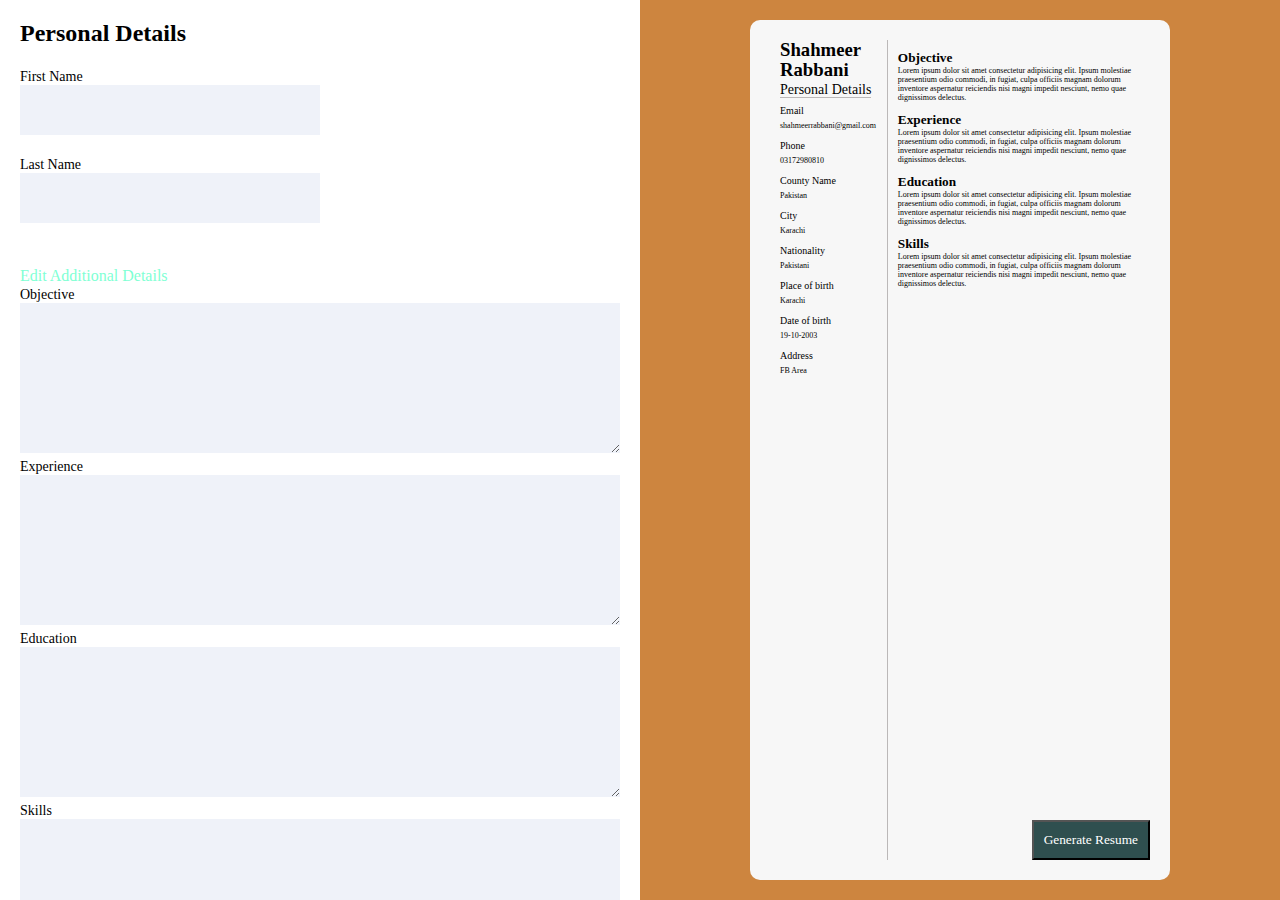
<file: index.html>
<!DOCTYPE html>
<html lang="en">
<head>
    <meta charset="UTF-8">
    <meta name="viewport" content="width=device-width, initial-scale=1.0">
    <link rel="stylesheet" href="style.css">
    <title>Resume Generator</title>
</head>
<body>
    <div class="container">
        <div class="detail">
            <h2>Personal Details</h2>
            <div class="personal_detail" id="personal_detail">
                <span class="input_field">
                    <label for="" class="label">First Name</label><br/>
                    <input type="text" oninput="changeName()" id="f_name">
                </span>
                <span class="input_field">
                    <label for="" class="label">Last Name</label><br/>
                    <input type="text" oninput="changeName()" id="l_name">
                </span>
                <span class="input_field">
                    <label for="" class="label">Email</label><br/>
                    <input type="text" oninput="changeName()" id="email">
                </span>
                <span class="input_field">
                    <label for="" class="label" >Phone</label><br/>
                    <input type="number" oninput="changeName()" id="phone">
                </span>
                <span class="input_field">
                    <label for="" class="label" >Country Name</label><br/>
                    <input type="text" oninput="changeName()" id="country">
                </span>
                <span class="input_field">
                    <label for="" class="label" >City</label><br/>
                    <input type="text" oninput="changeName()" id="city">
                </span>
                <span class="input_field">
                    <label for="" class="label" >Address</label><br/>
                    <input type="text" oninput="changeName()" id="address">
                </span>
                <span class="input_field">
                    <label for="" class="label" >Nationality</label><br/>
                    <input type="text" oninput="changeName()" id="nation">
                </span>
                <span class="input_field">
                    <label for="" class="label" >Place of Birth</label><br/>
                    <input type="text" oninput="changeName()" id="pob">
                </span>
                <span class="input_field">
                    <label for="" class="label" >Date of Birth</label><br/>
                    <input type="date" oninput="changeName()" id="dob">
                </span>
                
            </div>
            <p id="hide_btn"><span id="toggle_btn">Edit</span> Additional Details</p>

            <div class="summary_inputs">
                <label for="">Objective</label><br>
                <textarea name="" id="objective" oninput="changeName()"></textarea>
            </div>
            <div class="summary_inputs">
                <label for="">Experience</label><br>
                <textarea name="" id="experience" oninput="changeName()"></textarea>
            </div>
            <div class="summary_inputs">
                <label for="">Education</label><br>
                <textarea name="" id="education" oninput="changeName()"></textarea>
            </div>
            <div class="summary_inputs">
                <label for="">Skills</label><br>
                <textarea name="" id="skills" oninput="changeName()"></textarea>
            </div>
        </div>



        <div class="resume_display">
            
            <div class="display_cv">

                <div class="generate">
                    <button >Generate Resume</button>
                </div>

                <div class="personal_info_section">
                    <h3 style="line-height: 20px !important;" id="name">Shahmeer Rabbani</h3>
                    <p style="font-size: 14px; border-bottom: 1px solid #bbb8b8; display: inline;">Personal Details</p>

                    <div class="sections">
                        <label for="" style="font-size: 10px;">Email</label>
                        <span style="font-size: 8px;" id="email_value">shahmeerrabbani@gmail.com</span>
                    </div>
                    <div class="sections">
                        <label for="" style="font-size: 10px;">Phone</label>
                        <span style="font-size: 8px;" id="phone_value">03172980810</span>
                    </div>
                    <div class="sections">
                        <label for="" style="font-size: 10px;">County Name</label>
                        <span style="font-size: 8px;" id="country_value">Pakistan</span>
                    </div>
                    <div class="sections">
                        <label for="" style="font-size: 10px;">City</label>
                        <span style="font-size: 8px;" id="city_value">Karachi</span>
                    </div>
                    <div class="sections">
                        <label for="" style="font-size: 10px;">Nationality</label>
                        <span style="font-size: 8px;" id="nation_value">Pakistani</span>
                    </div>
                    <div class="sections">
                        <label for="" style="font-size: 10px;">Place of birth</label>
                        <span style="font-size: 8px;" id="pob_value">Karachi</span>
                    </div>
                    <div class="sections">
                        <label for="" style="font-size: 10px;">Date of birth</label>
                        <span style="font-size: 8px;" id="dob_value">19-10-2003</span>
                    </div>
                    <div class="sections">
                        <label for="" style="font-size: 10px;">Address</label>
                        <span style="font-size: 8px;" id="address_value">FB Area</span>
                    </div>
                </div>



                <div class="summary_section">
                    <div class="summary_headings">
                        <h5>Objective</h5>
                        <p style="font-size: 8px; width: 100%; text-wrap: wrap; display: flex; flex-wrap: wrap;" id="objective_value">Lorem ipsum dolor sit amet consectetur adipisicing elit. Ipsum molestiae praesentium odio commodi, in fugiat, culpa officiis magnam dolorum inventore aspernatur reiciendis nisi magni impedit nesciunt, nemo quae dignissimos delectus.</p>
                    </div>
                    <div class="summary_headings">
                        <h5>Experience</h5>
                        <p style="font-size: 8px; width: 100%;" id="experience_value">Lorem ipsum dolor sit amet consectetur adipisicing elit. Ipsum molestiae praesentium odio commodi, in fugiat, culpa officiis magnam dolorum inventore aspernatur reiciendis nisi magni impedit nesciunt, nemo quae dignissimos delectus.</p>
                    </div>
                    <div class="summary_headings">
                        <h5>Education</h5>
                        <p style="font-size: 8px; width: 100%;" id="education_value">Lorem ipsum dolor sit amet consectetur adipisicing elit. Ipsum molestiae praesentium odio commodi, in fugiat, culpa officiis magnam dolorum inventore aspernatur reiciendis nisi magni impedit nesciunt, nemo quae dignissimos delectus.</p>
                    </div>
                    <div class="summary_headings">
                        <h5>Skills</h5>
                        <p style="font-size: 8px; width: 100%;" id="skills_value">Lorem ipsum dolor sit amet consectetur adipisicing elit. Ipsum molestiae praesentium odio commodi, in fugiat, culpa officiis magnam dolorum inventore aspernatur reiciendis nisi magni impedit nesciunt, nemo quae dignissimos delectus.</p>
                    </div>
                </div>
            </div>
        </div>
    </div>

    <script src="./App.js"></script>
</body>
</html>
</file>
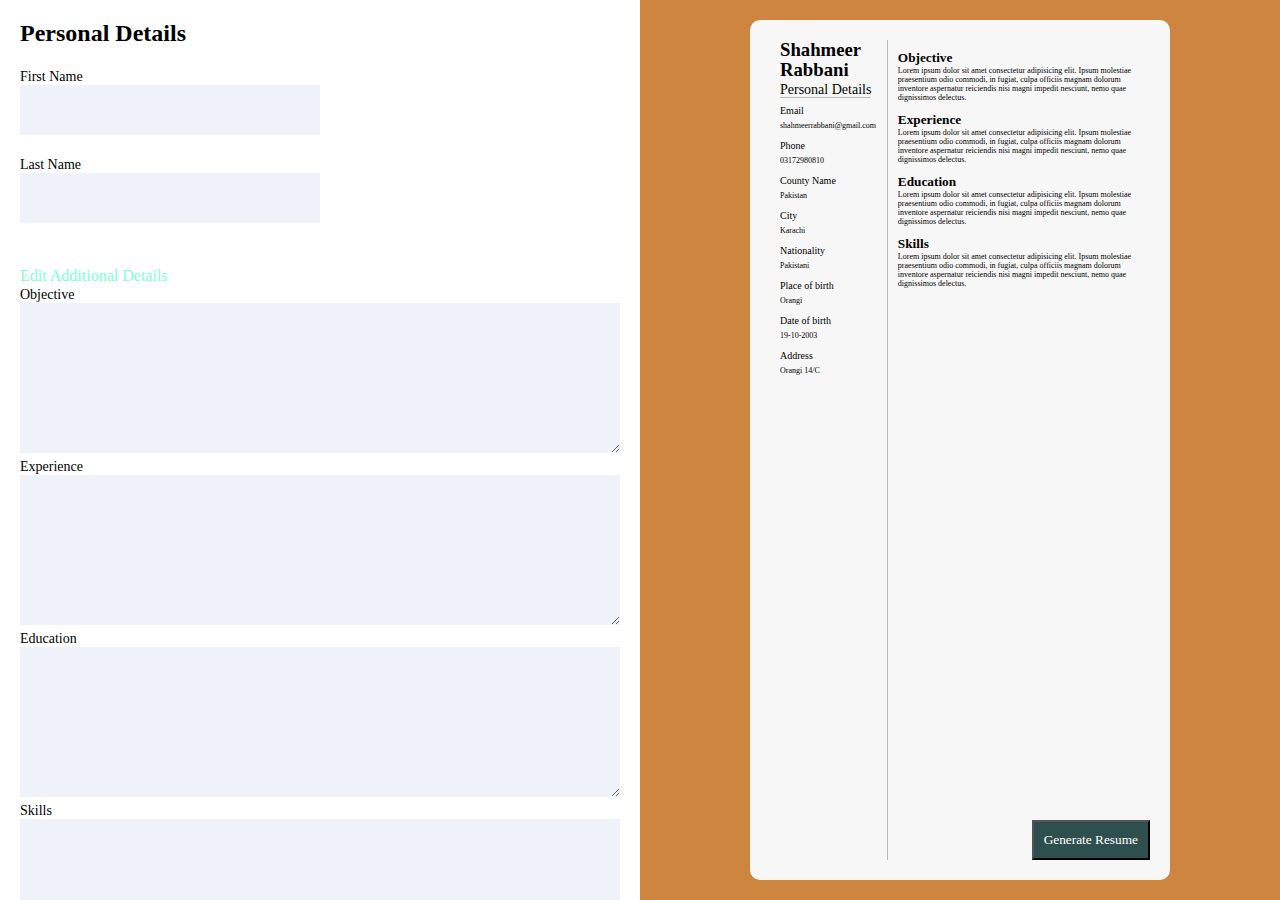
<file: ìndex.html>
<!DOCTYPE html>
<html lang="en">
<head>
    <meta charset="UTF-8">
    <meta name="viewport" content="width=device-width, initial-scale=1.0">
    <link rel="stylesheet" href="style.css">
    <title>Resume Generator</title>
</head>
<body>
    <div class="container">
        <div class="detail">
            <h2>Personal Details</h2>
            <div class="personal_detail" id="personal_detail">
                <span class="input_field">
                    <label for="" class="label">First Name</label><br/>
                    <input type="text" oninput="changeName()" id="f_name">
                </span>
                <span class="input_field">
                    <label for="" class="label">Last Name</label><br/>
                    <input type="text" oninput="changeName()" id="l_name">
                </span>
                <span class="input_field">
                    <label for="" class="label">Email</label><br/>
                    <input type="text" oninput="changeName()" id="email">
                </span>
                <span class="input_field">
                    <label for="" class="label" >Phone</label><br/>
                    <input type="number" oninput="changeName()" id="phone">
                </span>
                <span class="input_field">
                    <label for="" class="label" >Country Name</label><br/>
                    <input type="text" oninput="changeName()" id="country">
                </span>
                <span class="input_field">
                    <label for="" class="label" >City</label><br/>
                    <input type="text" oninput="changeName()" id="city">
                </span>
                <span class="input_field">
                    <label for="" class="label" >Address</label><br/>
                    <input type="text" oninput="changeName()" id="address">
                </span>
                <span class="input_field">
                    <label for="" class="label" >Nationality</label><br/>
                    <input type="text" oninput="changeName()" id="nation">
                </span>
                <span class="input_field">
                    <label for="" class="label" >Place of Birth</label><br/>
                    <input type="text" oninput="changeName()" id="pob">
                </span>
                <span class="input_field">
                    <label for="" class="label" >Date of Birth</label><br/>
                    <input type="date" oninput="changeName()" id="dob">
                </span>
                
            </div>
            <p id="hide_btn"><span id="toggle_btn">Edit</span> Additional Details</p>

            <div class="summary_inputs">
                <label for="">Objective</label><br>
                <textarea name="" id="objective" oninput="changeName()"></textarea>
            </div>
            <div class="summary_inputs">
                <label for="">Experience</label><br>
                <textarea name="" id="experience" oninput="changeName()"></textarea>
            </div>
            <div class="summary_inputs">
                <label for="">Education</label><br>
                <textarea name="" id="education" oninput="changeName()"></textarea>
            </div>
            <div class="summary_inputs">
                <label for="">Skills</label><br>
                <textarea name="" id="skills" oninput="changeName()"></textarea>
            </div>
        </div>



        <div class="resume_display">
            
            <div class="display_cv">

                <div class="generate">
                    <button >Generate Resume</button>
                </div>

                <div class="personal_info_section">
                    <h3 style="line-height: 20px !important;" id="name">Shahmeer Rabbani</h3>
                    <p style="font-size: 14px; border-bottom: 1px solid #bbb8b8; display: inline;">Personal Details</p>

                    <div class="sections">
                        <label for="" style="font-size: 10px;">Email</label>
                        <span style="font-size: 8px;" id="email_value">shahmeerrabbani@gmail.com</span>
                    </div>
                    <div class="sections">
                        <label for="" style="font-size: 10px;">Phone</label>
                        <span style="font-size: 8px;" id="phone_value">03172980810</span>
                    </div>
                    <div class="sections">
                        <label for="" style="font-size: 10px;">County Name</label>
                        <span style="font-size: 8px;" id="country_value">Pakistan</span>
                    </div>
                    <div class="sections">
                        <label for="" style="font-size: 10px;">City</label>
                        <span style="font-size: 8px;" id="city_value">Karachi</span>
                    </div>
                    <div class="sections">
                        <label for="" style="font-size: 10px;">Nationality</label>
                        <span style="font-size: 8px;" id="nation_value">Pakistani</span>
                    </div>
                    <div class="sections">
                        <label for="" style="font-size: 10px;">Place of birth</label>
                        <span style="font-size: 8px;" id="pob_value">Orangi</span>
                    </div>
                    <div class="sections">
                        <label for="" style="font-size: 10px;">Date of birth</label>
                        <span style="font-size: 8px;" id="dob_value">19-10-2003</span>
                    </div>
                    <div class="sections">
                        <label for="" style="font-size: 10px;">Address</label>
                        <span style="font-size: 8px;" id="address_value">Orangi 14/C</span>
                    </div>
                </div>



                <div class="summary_section">
                    <div class="summary_headings">
                        <h5>Objective</h5>
                        <p style="font-size: 8px; width: 100%; text-wrap: wrap; display: flex; flex-wrap: wrap;" id="objective_value">Lorem ipsum dolor sit amet consectetur adipisicing elit. Ipsum molestiae praesentium odio commodi, in fugiat, culpa officiis magnam dolorum inventore aspernatur reiciendis nisi magni impedit nesciunt, nemo quae dignissimos delectus.</p>
                    </div>
                    <div class="summary_headings">
                        <h5>Experience</h5>
                        <p style="font-size: 8px; width: 100%;" id="experience_value">Lorem ipsum dolor sit amet consectetur adipisicing elit. Ipsum molestiae praesentium odio commodi, in fugiat, culpa officiis magnam dolorum inventore aspernatur reiciendis nisi magni impedit nesciunt, nemo quae dignissimos delectus.</p>
                    </div>
                    <div class="summary_headings">
                        <h5>Education</h5>
                        <p style="font-size: 8px; width: 100%;" id="education_value">Lorem ipsum dolor sit amet consectetur adipisicing elit. Ipsum molestiae praesentium odio commodi, in fugiat, culpa officiis magnam dolorum inventore aspernatur reiciendis nisi magni impedit nesciunt, nemo quae dignissimos delectus.</p>
                    </div>
                    <div class="summary_headings">
                        <h5>Skills</h5>
                        <p style="font-size: 8px; width: 100%;" id="skills_value">Lorem ipsum dolor sit amet consectetur adipisicing elit. Ipsum molestiae praesentium odio commodi, in fugiat, culpa officiis magnam dolorum inventore aspernatur reiciendis nisi magni impedit nesciunt, nemo quae dignissimos delectus.</p>
                    </div>
                </div>
            </div>
        </div>
    </div>

    <script src="./App.js"></script>
</body>
</html>
</file>
<file: style.css>
*{
    padding: 0;
    margin: 0;
    box-sizing: border-box;
    font-family: Poppins;
}

.container{
    height: 100vh;
    width: 100vw;
    display: flex;
}

.detail{
    flex: 1;
    padding: 20px;
    overflow: auto;
}

.detail::-webkit-scrollbar{
    display: none;
}

.personal_detail{
    display: flex;
    flex-wrap: wrap;
    gap: 20px;
    margin-top: 20px;
    height: 180px;
    overflow: hidden;
}

label{
    font-size: 14px;
}

.input_field input{
    height: 50px;
    width: 300px;
    background-color: #EFF2F9;
    border: none;
    padding-left: 10px;
    outline: none;
    position: relative;
}

#hide_btn{
    color: aquamarine;
    margin-top: 20px;
    cursor: pointer;
}


.resume_display{
    flex: 1;
    background-color: peru;
    padding: 20px;
    display: flex;
    justify-content: center;
    align-items: center;
}

.generate{
    position: absolute;
    bottom: 20px;
    z-index: 999;
    right: 20px;
}

.generate button{
    padding: 10px;
    background-color: darkslategray;
    color: white;
    cursor: pointer;
}

.display_cv{
    height: 100%;
    width: 70%;
    background-color: #F7F7F7;
    display: flex;
    padding: 20px;
    border-radius: 10px;
    position: relative;
}

.personal_info_section{
    flex: 1;
    border-right: 1px solid #bbb8b8;
    max-width: 140px;
    padding: 0 10px;
}

.sections{
    margin-top: 5px;
    line-height: 15px;
    display: flex;
    flex-direction: column;

}

.summary_inputs textarea{
    height: 150px;
    width: 100%;
    padding: 10px;
    background-color: #EFF2F9;
    border: none;
    outline: none;
}

.summary_inputs label{
    font-size: 14px;
}

.summary_section{
    flex: 2.5;
    padding: 10px;
    display: flex;
    flex-direction: column;
    gap: 10px;
}
</file>
